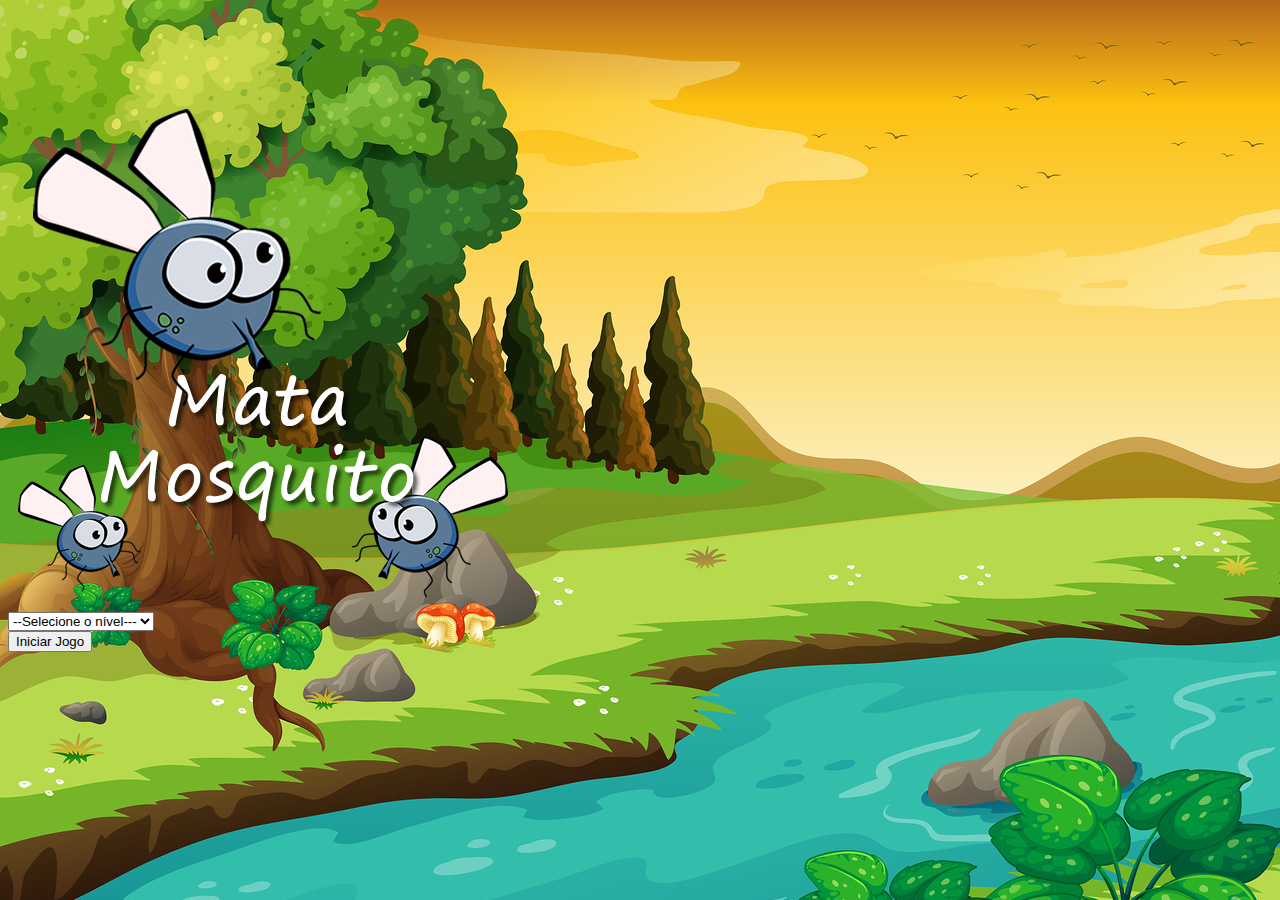
<file: index.html>
<!doctype html>
<html lang="en">

<head>
    <title>Mata Mosquito</title>
    <!-- Required meta tags -->
    <meta charset="utf-8">
    <meta name="viewport" content="width=device-width, initial-scale=1, shrink-to-fit=no">

    <!-- Bootstrap CSS v5.2.0-beta1 -->
    <link rel="stylesheet" href="https://cdn.jsdelivr.net/npm/bootstrap@5.2.0/dist/css/bootstrap.min.css"
        integrity="sha384-gH2yIJqKdNHPEq0n4Mqa/HGKIhSkIHeL5AyhkYV8i59U5AR6csBvApHHNl/vI1Bx" crossorigin="anonymous">
    <script src="assets/jogo.js"></script>
    <style>
        html,
        #home,
        body {
            overflow-x: hidden;
        }
    </style>
    <script>
        function iniciarJogo() {
            let nivel = document.getElementById('nivel').value
            if (nivel == '--Selecione o nível---') {
                alert('selecione um nivel válido')
                return false
            }
            window.location.href = 'app.html?' + nivel
        }
        clearInterval(inicializador)
    </script>
</head>

<body style="background: url(assets/images/bg.jpg) no-repeat; background-size: 100%; ">

    <div class="container">
        <div class="row">
            <div class="col">
                <div class="d-flex justify-content-center mt-5 ">
                    <img style="margin-top: 100px;" class="" src="assets/images/game.png" alt="">
                </div>

            </div>
        </div>
        <div class="row">
            <div class="col">
                <div class="d-flex justify-content-center">
                    <div class="mb-2">
                        <select class="form-control" name="" id="nivel">
                            <option>--Selecione o nível---</option>
                            <option>Noob</option>
                            <option>Mediano</option>
                            <option>Spartano</option>
                        </select>
                    </div>
                </div>
            </div>
        </div>
    </div>
    <div class="row">
        <div class="col">
            <div class="d-flex justify-content-center">
                <button onclick="iniciarJogo()" type="button" class="btn btn-danger btn-lg">Iniciar Jogo</button>
            </div>
        </div>
    </div>
    </div>
    <script src="https://cdn.jsdelivr.net/npm/@popperjs/core@2.11.5/dist/umd/popper.min.js"
        integrity="sha384-Xe+8cL9oJa6tN/veChSP7q+mnSPaj5Bcu9mPX5F5xIGE0DVittaqT5lorf0EI7Vk" crossorigin="anonymous">
        </script>

    <script src="https://cdn.jsdelivr.net/npm/bootstrap@5.2.0/dist/js/bootstrap.min.js"
        integrity="sha384-ODmDIVzN+pFdexxHEHFBQH3/9/vQ9uori45z4JjnFsRydbmQbmL5t1tQ0culUzyK" crossorigin="anonymous">
        </script>

</body>

</html>
</file>
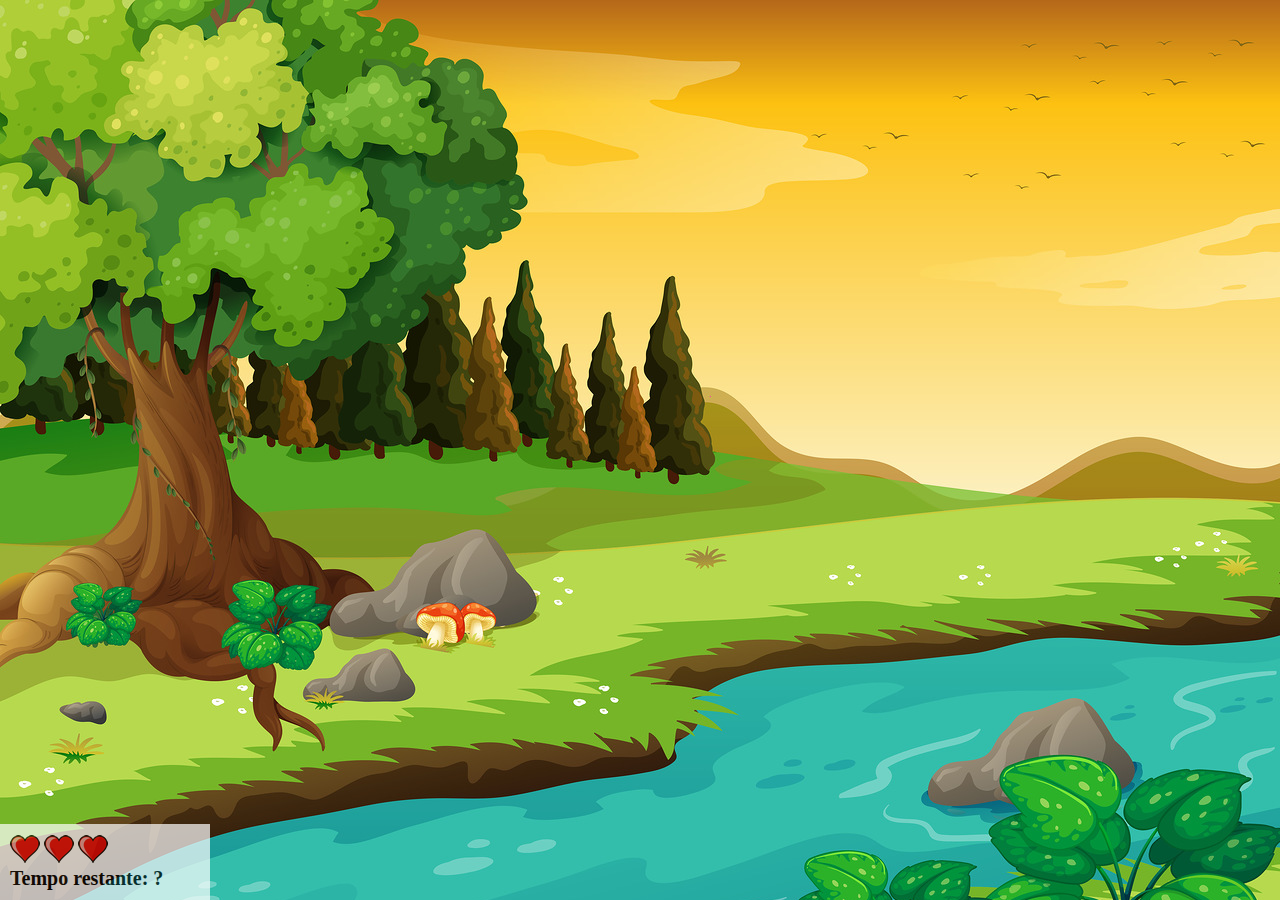
<file: app.html>
<!DOCTYPE html>
<html lang="pt-br">

<head>
    <meta charset="UTF-8">
    <meta http-equiv="X-UA-Compatible" content="IE=edge">
    <meta name="viewport" content="width=device-width, initial-scale=1.0">
    <title>Mata Mosquito</title>
    <link rel="stylesheet" href="assets/style.css">
</head>


<body onresize="tamanhoTela()">
    <div class="painel">
        <div class="vida">
            <img id="cor1" src="assets/images/coracao_cheio.png" alt="">
            <img id="cor2" src="assets/images/coracao_cheio.png" alt="">
            <img id="cor3" src="assets/images/coracao_cheio.png" alt="">
        </div>
        <div class="cronometro">Tempo restante: ?</div>
    </div>
    <script src="assets/jogo.js"></script>
</body>

</html>
</file>
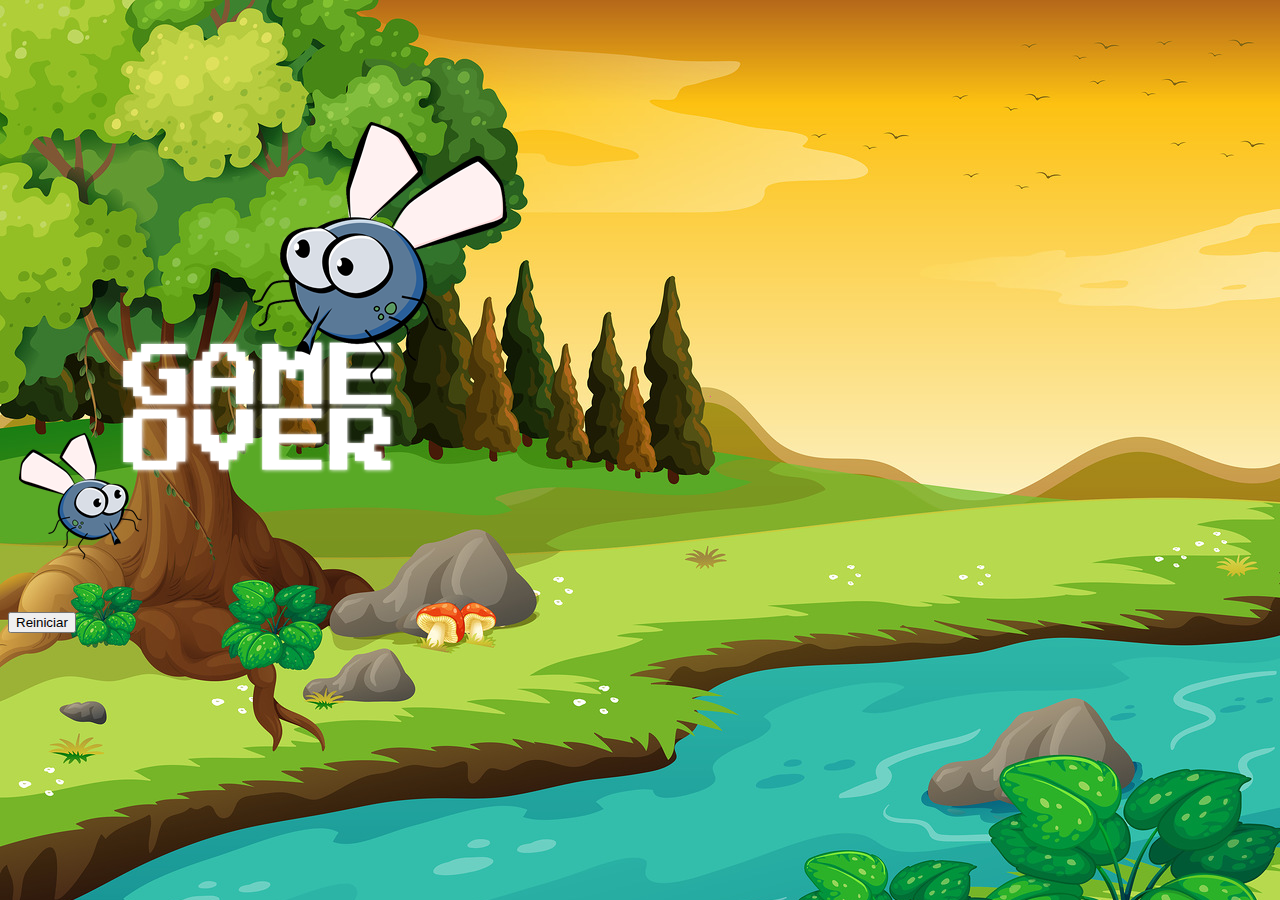
<file: game_over.html>
<!doctype html>
<html lang="en">

<head>
    <title>Game Over</title>
    <!-- Required meta tags -->
    <meta charset="utf-8">
    <meta name="viewport" content="width=device-width, initial-scale=1, shrink-to-fit=no">

    <!-- Bootstrap CSS v5.2.0-beta1 -->
    <link rel="stylesheet" href="https://cdn.jsdelivr.net/npm/bootstrap@5.2.0/dist/css/bootstrap.min.css"
        integrity="sha384-gH2yIJqKdNHPEq0n4Mqa/HGKIhSkIHeL5AyhkYV8i59U5AR6csBvApHHNl/vI1Bx" crossorigin="anonymous">
    <script src="assets/jogo.js"></script>
    <script>
        clearInterval(inicializador)
    </script>
</head>

<body style="background: url(assets/images/bg.jpg) no-repeat; background-size: 100%; ">

    <div class="container">
        <div class="row">
            <div class="col-md-12">
                <div class="d-flex justify-content-center mt-5 ">
                    <img style="margin-top: 100px;" class="" src="assets/images/game_over.png" alt="">
                </div>

            </div>
        </div>
        <div class="row">
            <div class="col">
                <div class="d-flex justify-content-center mt-2">
                    <button onclick="reiniciar()" type="button" class="btn btn-dark btn-lg">Reiniciar</button>
                </div>
            </div>
        </div>

        <script src="https://cdn.jsdelivr.net/npm/@popperjs/core@2.11.5/dist/umd/popper.min.js"
            integrity="sha384-Xe+8cL9oJa6tN/veChSP7q+mnSPaj5Bcu9mPX5F5xIGE0DVittaqT5lorf0EI7Vk" crossorigin="anonymous">
            </script>

        <script src="https://cdn.jsdelivr.net/npm/bootstrap@5.2.0/dist/js/bootstrap.min.js"
            integrity="sha384-ODmDIVzN+pFdexxHEHFBQH3/9/vQ9uori45z4JjnFsRydbmQbmL5t1tQ0culUzyK" crossorigin="anonymous">
            </script>

</body>

</html>
</file>
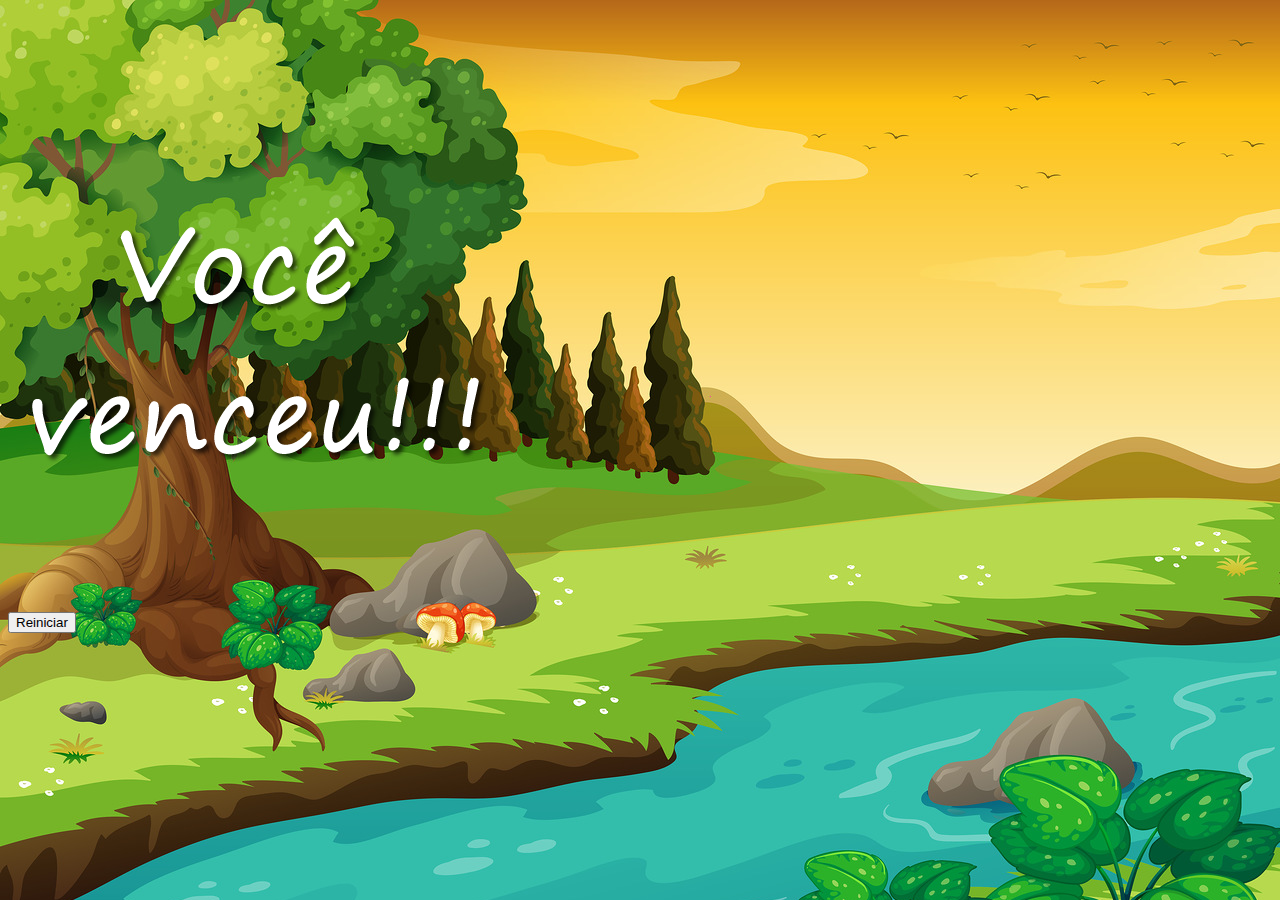
<file: vitoria.html>
<!doctype html>
<html lang="en">

<head>
    <title>Vitória</title>
    <!-- Required meta tags -->
    <meta charset="utf-8">
    <meta name="viewport" content="width=device-width, initial-scale=1, shrink-to-fit=no">

    <!-- Bootstrap CSS v5.2.0-beta1 -->
    <link rel="stylesheet" href="https://cdn.jsdelivr.net/npm/bootstrap@5.2.0/dist/css/bootstrap.min.css"
        integrity="sha384-gH2yIJqKdNHPEq0n4Mqa/HGKIhSkIHeL5AyhkYV8i59U5AR6csBvApHHNl/vI1Bx" crossorigin="anonymous">
    <script src="assets/jogo.js"></script>
    <script>
        clearInterval(inicializador)
    </script>
</head>

<body style="background: url(assets/images/bg.jpg) no-repeat; background-size: 100%; ">

    <div class="container">
        <div class="row">
            <div class="col-md-12">
                <div class="d-flex justify-content-center mt-5 ">
                    <img style="margin-top: 100px;" class="" src="assets/images/vitoria.png" alt="">
                </div>

            </div>
        </div>
        <div class="row">
            <div class="col">
                <div class="d-flex justify-content-center">
                    <button onclick="reiniciar()" type="button" class="btn btn-dark btn-lg">Reiniciar</button>
                </div>
            </div>
        </div>

        <script src="https://cdn.jsdelivr.net/npm/@popperjs/core@2.11.5/dist/umd/popper.min.js"
            integrity="sha384-Xe+8cL9oJa6tN/veChSP7q+mnSPaj5Bcu9mPX5F5xIGE0DVittaqT5lorf0EI7Vk" crossorigin="anonymous">
            </script>

        <script src="https://cdn.jsdelivr.net/npm/bootstrap@5.2.0/dist/js/bootstrap.min.js"
            integrity="sha384-ODmDIVzN+pFdexxHEHFBQH3/9/vQ9uori45z4JjnFsRydbmQbmL5t1tQ0culUzyK" crossorigin="anonymous">
            </script>

</body>

</html>
</file>
<file: assets/style.css>
body,
html {
    cursor: url(images/mata_mosca.png), auto;
    background: url(images/bg.jpg) no-repeat;
    background-size: 100%;
}

.mosquito1 {
    width: 50px;
    height: 50px;
    position: absolute;
}

.mosquito2 {
    width: 70px;
    height: 70px;
    position: absolute;
}

.mosquito3 {
    width: 90px;
    height: 90px;
    position: absolute;
}

.ladoA {
    transform: scaleX(1);
}

.ladoA {
    transform: scaleX(-1);
}

.painel {
    position: absolute;
    width: 190px;
    padding: 10px;
    bottom: 0px;
    left: 0px;
    border-top: solid 1px white;
    background-color: white;
    opacity: 0.7;
}

.vidas {
    float: left;
}

.cronometro {
    float: left;
    font-size: 20px;
    font-weight: bold;
}
</file>
